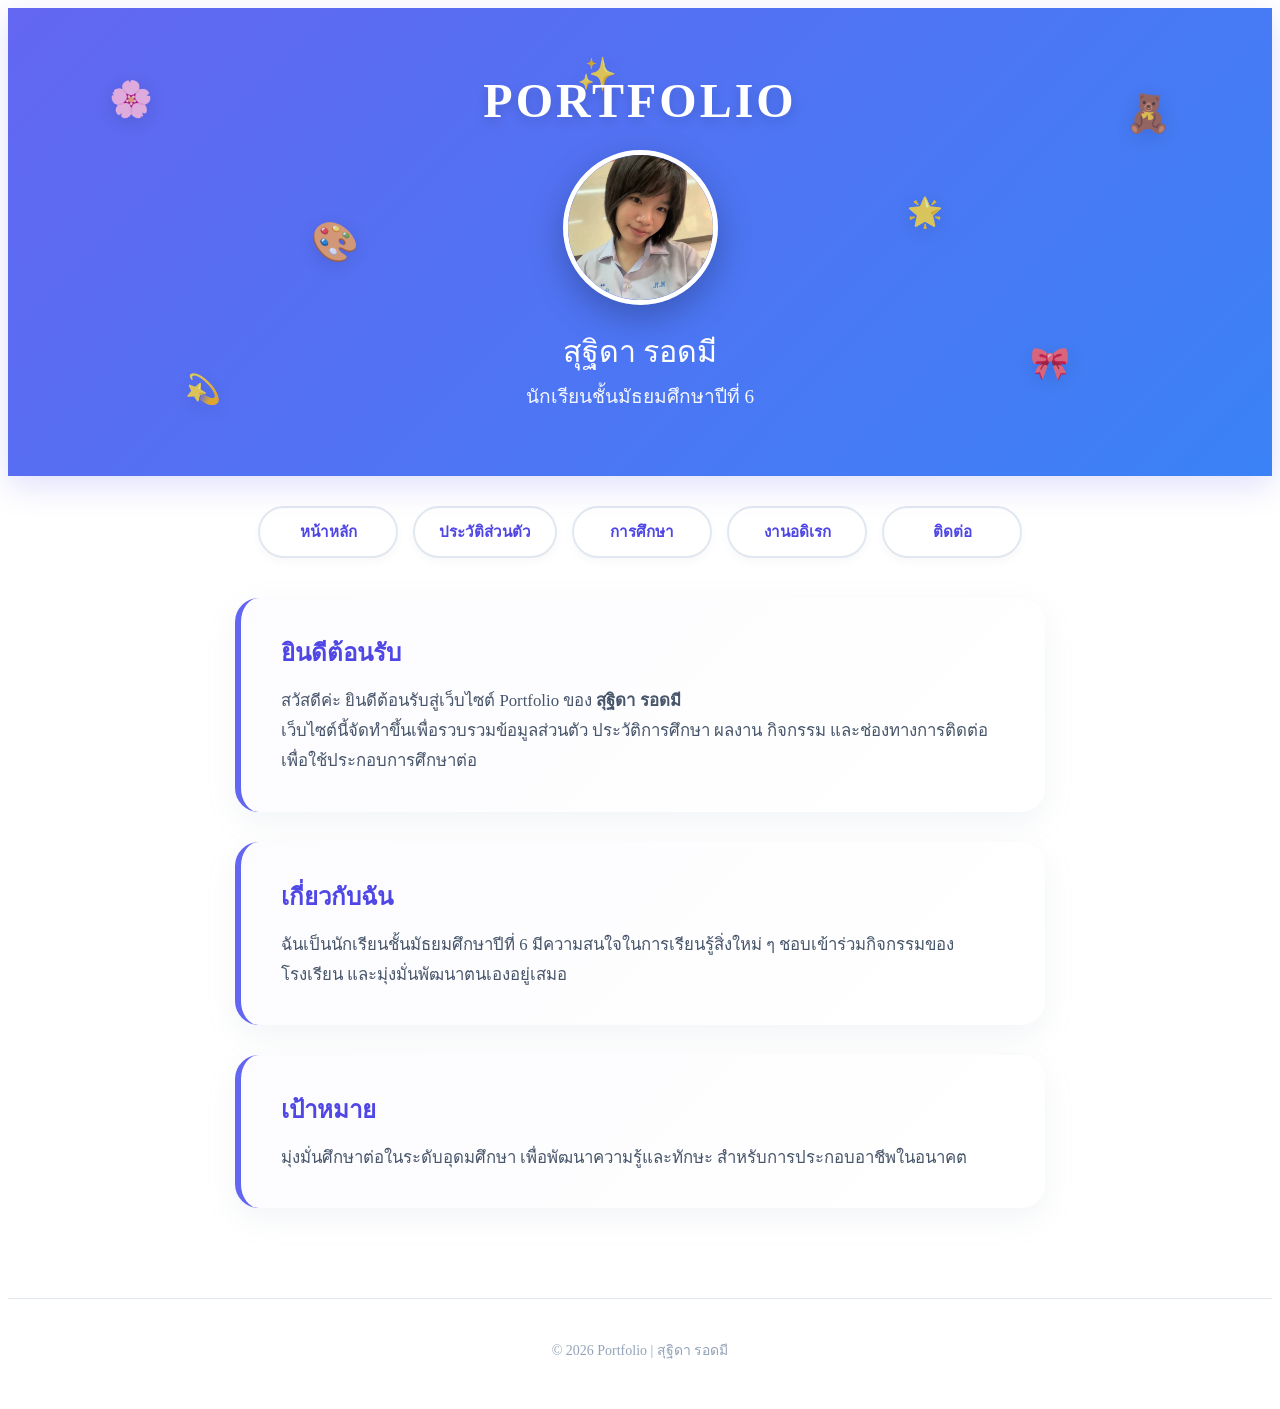
<file: index.html>
<!DOCTYPE html>
<html lang="th">

<head>
    <meta charset="UTF-8">
    <meta name="viewport" content="width=device-width, initial-scale=1.0">
    <title>Portfolio สุฐิดา รอดมี</title>
    
    <link rel="preconnect" href="https://fonts.googleapis.com">
    <link rel="preconnect" href="https://fonts.gstatic.com" crossorigin>
    <link href="https://fonts.googleapis.com/css2?family=Sarabun:wght@300;400;600&display=swap" rel="stylesheet">
    <link rel="stylesheet" href="style.css">
</head>
    
<body>

<header>
    <h1>PORTFOLIO</h1>
    <img src="images/me.jpg" class="profile" alt="รูปโปรไฟล์">
    <h2>สุฐิดา รอดมี</h2>
    <p>นักเรียนชั้นมัธยมศึกษาปีที่ 6</p>

    <span class="sticker st-1">🌸</span>
    <span class="sticker st-2">💫</span>
    <span class="sticker st-3">🎨</span>
    <span class="sticker st-4">🧸</span>
    <span class="sticker st-5">🎀</span>
    <span class="sticker st-6">🌟</span>
    <span class="sticker st-7">✨</span>
</header>

<nav>
    <a href="index.html">หน้าหลัก</a>
    <a href="personal.html">ประวัติส่วนตัว</a>
    <a href="education.html">การศึกษา</a>
    <a href="hobby.html">งานอดิเรก</a> <a href="contact.html">ติดต่อ</a>
</nav>

<main class="main-content">

    <section class="hero">
        <div>
            <h2>ยินดีต้อนรับ</h2>
            <p>
                สวัสดีค่ะ ยินดีต้อนรับสู่เว็บไซต์ Portfolio ของ
                <strong>สุฐิดา รอดมี</strong>
            </p>
            <p>
                เว็บไซต์นี้จัดทำขึ้นเพื่อรวบรวมข้อมูลส่วนตัว
                ประวัติการศึกษา ผลงาน กิจกรรม และช่องทางการติดต่อ
                เพื่อใช้ประกอบการศึกษาต่อ
            </p>
        </div>
    </section>

    <section class="hero">
        <div>
            <h2>เกี่ยวกับฉัน</h2>
            <p>
                ฉันเป็นนักเรียนชั้นมัธยมศึกษาปีที่ 6
                มีความสนใจในการเรียนรู้สิ่งใหม่ ๆ
                ชอบเข้าร่วมกิจกรรมของโรงเรียน
                และมุ่งมั่นพัฒนาตนเองอยู่เสมอ
            </p>
        </div>
    </section>

    <section class="hero">
        <div>
            <h2>เป้าหมาย</h2>
            <p>
                มุ่งมั่นศึกษาต่อในระดับอุดมศึกษา
                เพื่อพัฒนาความรู้และทักษะ
                สำหรับการประกอบอาชีพในอนาคต
            </p>
        </div>
    </section>

</main>

<footer>
    <p>© 2026 Portfolio | สุฐิดา รอดมี</p>
</footer>

</body>
</html>
</file>
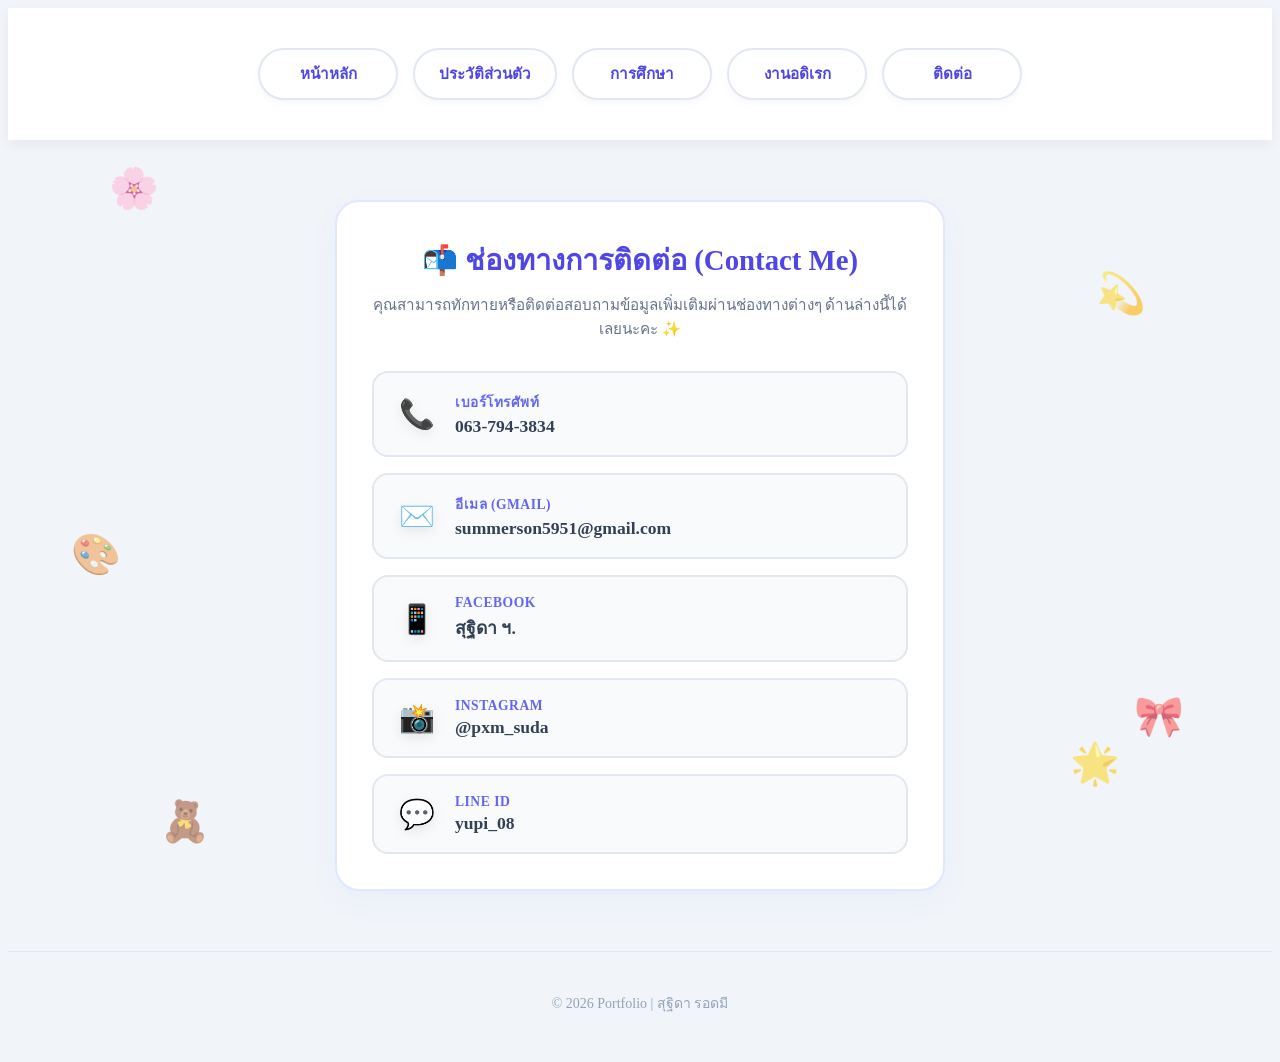
<file: contact.html>
<!DOCTYPE html>
<html lang="th">

<head>
    <meta charset="UTF-8">
    <meta name="viewport" content="width=device-width, initial-scale=1.0">
    <title>ติดต่อ - Portfolio สุฐิดา รอดมี</title>
    
    <link rel="preconnect" href="https://fonts.googleapis.com">
    <link rel="preconnect" href="https://fonts.gstatic.com" crossorigin>
    <link href="https://fonts.googleapis.com/css2?family=Sarabun:wght@300;400;600&display=swap" rel="stylesheet">
    <link rel="stylesheet" href="style.css">
    
    <style>
        /* โค้ดตกแต่งพิเศษเฉพาะหน้าติดต่อเพื่อเพิ่มความน่ารักไม่ให้ดูโล่งค่ะ */
        body {
            background-color: #f1f5f9;
            position: relative;
            min-height: 100vh;
            overflow-x: hidden;
        }
        
        /* สติกเกอร์ลอยพื้นหลังสำหรับตกแต่งพื้นที่โล่ง */
        .bg-sticker {
            position: absolute;
            font-size: 2.5rem;
            opacity: 0.6;
            animation: floatSticker 4s ease-in-out infinite alternate;
            z-index: 1;
            pointer-events: none;
        }
        .bg-st-1 { top: 15%; left: 8%; animation-delay: 0s; }
        .bg-st-2 { top: 25%; right: 10%; animation-delay: 0.5s; }
        .bg-st-3 { bottom: 20%; left: 12%; animation-delay: 1s; }
        .bg-st-4 { bottom: 30%; right: 7%; animation-delay: 1.5s; }
        .bg-st-5 { top: 50%; left: 5%; animation-delay: 2s; }
        .bg-st-6 { top: 70%; right: 12%; animation-delay: 2.5s; }

        @keyframes floatSticker {
            0% { transform: translateY(0) rotate(0deg); }
            100% { transform: translateY(-15px) rotate(10deg); }
        }
        
        /* จัดวางเมนูบาร์ด้านบนสุดให้เด่นชัด */
        .contact-nav-container {
            background: white;
            box-shadow: 0 4px 12px rgba(0,0,0,0.05);
            padding: 10px 0;
            position: sticky;
            top: 0;
            z-index: 100;
        }

        /* ปรับแต่งกล่องเนื้อหาหลักให้อยู่กึ่งกลางดู balance พอดีสายตา */
        .contact-page-main {
            max-width: 650px;
            margin: 60px auto;
            padding: 0 20px;
            position: relative;
            z-index: 10;
        }
        
        .contact-card-wrapper {
            background: white;
            border-radius: 24px;
            padding: 35px;
            border: 2px solid #e0e7ff;
            box-shadow: 0 10px 30px rgba(99, 102, 241, 0.05);
            text-align: center;
        }

        .contact-title-main {
            color: #4f46e5;
            font-size: 1.8rem;
            margin-bottom: 10px;
            font-weight: 600;
        }

        .contact-desc {
            color: #64748b;
            font-size: 0.95rem;
            margin-bottom: 30px;
        }
    </style>
</head>
    
<body>

<span class="bg-sticker bg-st-1">🌸</span>
<span class="bg-sticker bg-st-2">💫</span>
<span class="bg-sticker bg-st-3">🧸</span>
<span class="bg-sticker bg-st-4">🎀</span>
<span class="bg-sticker bg-st-5">🎨</span>
<span class="bg-sticker bg-st-6">🌟</span>

<div class="contact-nav-container">
    <nav style="margin: 0 auto; box-shadow: none; background: transparent;">
        <a href="index.html">หน้าหลัก</a>
        <a href="personal.html">ประวัติส่วนตัว</a>
        <a href="education.html">การศึกษา</a>
        <a href="hobby.html">งานอดิเรก</a>
        <a href="contact.html" class="active">ติดต่อ</a>
    </nav>
</div>

<main class="contact-page-main">
    <div class="contact-card-wrapper">
        <h2 class="contact-title-main">📬 ช่องทางการติดต่อ (Contact Me)</h2>
        <p class="contact-desc">คุณสามารถทักทายหรือติดต่อสอบถามข้อมูลเพิ่มเติมผ่านช่องทางต่างๆ ด้านล่างนี้ได้เลยนะคะ ✨</p>
        
        <div class="contact-container">
            <div class="contact-card phone-card">
                <span class="contact-icon">📞</span>
                <div class="contact-info">
                    <span class="contact-label">เบอร์โทรศัพท์</span>
                    <a href="tel:0637943834" class="contact-value">063-794-3834</a>
                </div>
            </div>

            <div class="contact-card mail-card">
                <span class="contact-icon">✉️</span>
                <div class="contact-info">
                    <span class="contact-label">อีเมล (Gmail)</span>
                    <a href="mailto:summerson5951@gmail.com" class="contact-value">summerson5951@gmail.com</a>
                </div>
            </div>

            <div class="contact-card fb-card">
                <span class="contact-icon">📱</span>
                <div class="contact-info">
                    <span class="contact-label">Facebook</span>
                    <a href="https://facebook.com/สุฐิดา ฯ." target="_blank" class="contact-value">สุฐิดา ฯ.</a>
                </div>
            </div>

            <div class="contact-card ig-card">
                <span class="contact-icon">📸</span>
                <div class="contact-info">
                    <span class="contact-label">Instagram</span>
                    <a href="https://instagram.com/pxm_suda" target="_blank" class="contact-value">@pxm_suda</a>
                </div>
            </div>

            <div class="contact-card line-card">
                <span class="contact-icon">💬</span>
                <div class="contact-info">
                    <span class="contact-label">Line ID</span>
                    <a href="https://line.me/ti/p/~yupi_08" target="_blank" class="contact-value">yupi_08</a>
                </div>
            </div>
        </div>
    </div>
</main>

<footer>
    <p>© 2026 Portfolio | สุฐิดา รอดมี</p>
</footer>

</body>
</html>
</file>
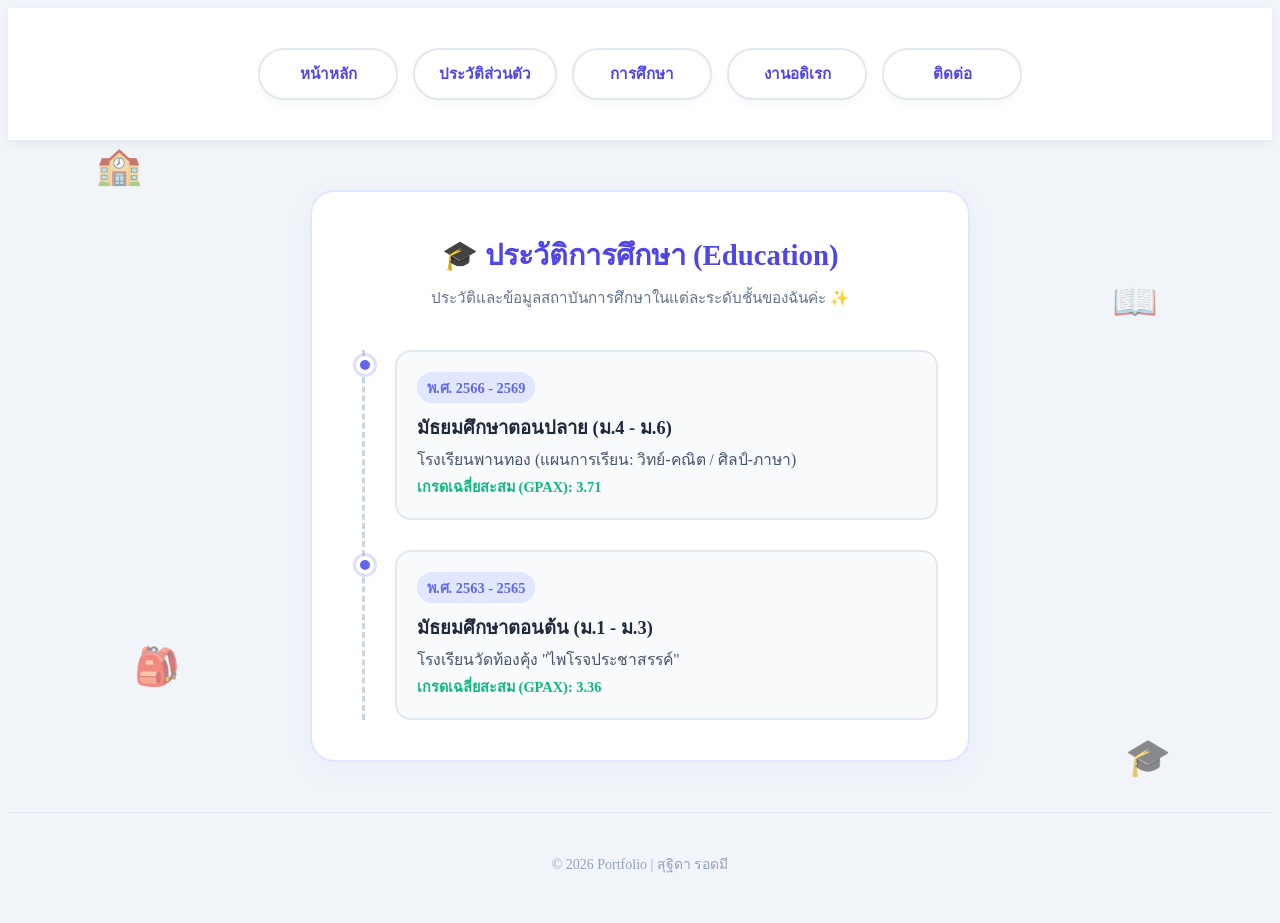
<file: education.html>
<!DOCTYPE html>
<html lang="th">

<head>
    <meta charset="UTF-8">
    <meta name="viewport" content="width=device-width, initial-scale=1.0">
    <title>การศึกษา - Portfolio สุฐิดา รอดมี</title>
    
    <link rel="preconnect" href="https://fonts.googleapis.com">
    <link rel="preconnect" href="https://fonts.gstatic.com" crossorigin>
    <link href="https://fonts.googleapis.com/css2?family=Sarabun:wght@300;400;600&display=swap" rel="stylesheet">
    <link rel="stylesheet" href="style.css">
    
    <style>
        /* 🎨 โค้ดตกแต่งพิเศษสำหรับหน้าการศึกษาโดยเฉพาะ */
        body {
            background-color: #f1f5f9;
            position: relative;
            min-height: 100vh;
            overflow-x: hidden;
        }

        /* ตกแต่งสติกเกอร์ลอยเป็นพื้นหลังกระจายรอบ ๆ ป้องกันความโล่ง */
        .bg-sticker {
            position: absolute;
            font-size: 2.3rem;
            opacity: 0.6;
            animation: floatSticker 4.5s ease-in-out infinite alternate;
            z-index: 1;
            pointer-events: none;
        }
        .bg-st-1 { top: 15%; left: 7%; animation-delay: 0s; }
        .bg-st-2 { top: 30%; right: 9%; animation-delay: 0.7s; }
        .bg-st-3 { bottom: 25%; left: 10%; animation-delay: 1.4s; }
        .bg-st-4 { bottom: 15%; right: 8%; animation-delay: 2.1s; }

        @keyframes floatSticker {
            0% { transform: translateY(0) rotate(0deg); }
            100% { transform: translateY(-12px) rotate(8deg); }
        }

        /* เมนูบาร์ด้านบนสุดสีขาวสะอาด */
        .edu-nav-container {
            background: white;
            box-shadow: 0 4px 12px rgba(0,0,0,0.05);
            padding: 10px 0;
            position: sticky;
            top: 0;
            z-index: 100;
        }

        /* จัดหน้าต่างเนื้อหาหลัก */
        .edu-page-main {
            max-width: 700px;
            margin: 50px auto;
            padding: 0 20px;
            position: relative;
            z-index: 10;
        }

        .edu-card-wrapper {
            background: white;
            border-radius: 24px;
            padding: 40px 30px;
            border: 2px solid #e0e7ff;
            box-shadow: 0 10px 30px rgba(99, 102, 241, 0.05);
        }

        .edu-title-main {
            color: #4f46e5;
            font-size: 1.8rem;
            margin-bottom: 8px;
            font-weight: 600;
            text-align: center;
        }

        .edu-desc {
            color: #64748b;
            font-size: 0.95rem;
            margin-bottom: 40px;
            text-align: center;
        }

        /* 🕰️ สไตล์โครงสร้างเส้นไทม์ไลน์การศึกษา */
        .timeline {
            position: relative;
            border-left: 3px dashed #cbd5e1;
            margin-left: 20px;
            padding-left: 30px;
            display: flex;
            flex-direction: column;
            gap: 30px;
        }

        .timeline-item {
            position: relative;
            text-align: left;
        }

        /* จุดวงกลมแสดงสถานะบนเส้นไทม์ไลน์ */
        .timeline-dot {
            width: 18px;
            height: 18px;
            background-color: #6366f1;
            border: 4px solid white;
            border-radius: 50%;
            position: absolute;
            left: -39px;
            top: 6px;
            box-shadow: 0 0 0 3px rgba(99, 102, 241, 0.2);
            transition: all 0.3s ease;
        }

        /* กล่องเนื้อหาของแต่ละระดับชั้น */
        .timeline-content {
            background-color: #f8fafc;
            padding: 20px;
            border-radius: 16px;
            border: 2px solid #e2e8f0;
            transition: all 0.3s cubic-bezier(0.34, 1.56, 0.64, 1);
        }

        .timeline-content:hover {
            transform: translateX(5px);
            background-color: white;
            border-color: #6366f1;
            box-shadow: 0 8px 20px rgba(99, 102, 241, 0.06);
        }

        .timeline-content:hover .timeline-dot {
            background-color: #3b82f6;
            transform: scale(1.2);
        }

        /* ข้อมูลรายละเอียดด้านในกล่อง */
        .edu-year {
            font-size: 0.9rem;
            font-weight: 600;
            color: #6366f1;
            background-color: #e0e7ff;
            padding: 4px 10px;
            border-radius: 50px;
            display: inline-block;
            margin-bottom: 10px;
        }

        .edu-level {
            font-size: 1.15rem;
            font-weight: 600;
            color: #1e293b;
            margin-bottom: 5px;
        }

        .edu-school {
            font-size: 0.98rem;
            color: #475569;
            margin-bottom: 3px;
        }

        .edu-gpa {
            font-size: 0.9rem;
            font-weight: 600;
            color: #10b981; /* สีเขียวแสดงเกรดเฉลี่ยเฉิดฉาย */
        }

        /* ปรับสไตล์สำหรับจอมือถือ */
        @media screen and (max-width: 600px) {
            .edu-card-wrapper {
                padding: 30px 15px;
            }
            .timeline {
                margin-left: 10px;
                padding-left: 20px;
            }
            .timeline-dot {
                left: -29px;
            }
            .edu-level {
                font-size: 1.05rem;
            }
            .edu-school {
                font-size: 0.9rem;
            }
        }
    </style>
</head>
    
<body>

<span class="bg-sticker bg-st-1">🏫</span>
<span class="bg-sticker bg-st-2">📖</span>
<span class="bg-sticker bg-st-3">🎒</span>
<span class="bg-sticker bg-st-4">🎓</span>

<div class="edu-nav-container">
    <nav style="margin: 0 auto; box-shadow: none; background: transparent;">
        <a href="index.html">หน้าหลัก</a>
        <a href="personal.html">ประวัติส่วนตัว</a>
        <a href="education.html" class="active">การศึกษา</a>
        <a href="hobby.html">งานอดิเรก</a>
        <a href="contact.html">ติดต่อ</a>
    </nav>
</div>

<main class="edu-page-main">
    <div class="edu-card-wrapper">
        <h2 class="edu-title-main">🎓 ประวัติการศึกษา (Education)</h2>
        <p class="edu-desc">ประวัติและข้อมูลสถาบันการศึกษาในแต่ละระดับชั้นของฉันค่ะ ✨</p>
        
        <div class="timeline">
            <div class="timeline-item">
                <div class="timeline-dot"></div>
                <div class="timeline-content">
                    <span class="edu-year">พ.ศ. 2566 - 2569</span>
                    <h3 class="edu-level">มัธยมศึกษาตอนปลาย (ม.4 - ม.6)</h3>
                    <p class="edu-school">โรงเรียนพานทอง (แผนการเรียน: วิทย์-คณิต / ศิลป์-ภาษา)</p>
                    <p class="edu-gpa">เกรดเฉลี่ยสะสม (GPAX): 3.71</p>
                </div>
            </div>

            <div class="timeline-item">
                <div class="timeline-dot"></div>
                <div class="timeline-content">
                    <span class="edu-year">พ.ศ. 2563 - 2565</span>
                    <h3 class="edu-level">มัธยมศึกษาตอนต้น (ม.1 - ม.3)</h3>
                    <p class="edu-school">โรงเรียนวัดท้องคุ้ง "ไพโรจประชาสรรค์"</p>
                    <p class="edu-gpa">เกรดเฉลี่ยสะสม (GPAX): 3.36</p>
                </div>
            </div>


                </div>
            </div>
        </div>
    </div>
</main>

<footer>
    <p>© 2026 Portfolio | สุฐิดา รอดมี</p>
</footer>

</body>
</html>
</file>
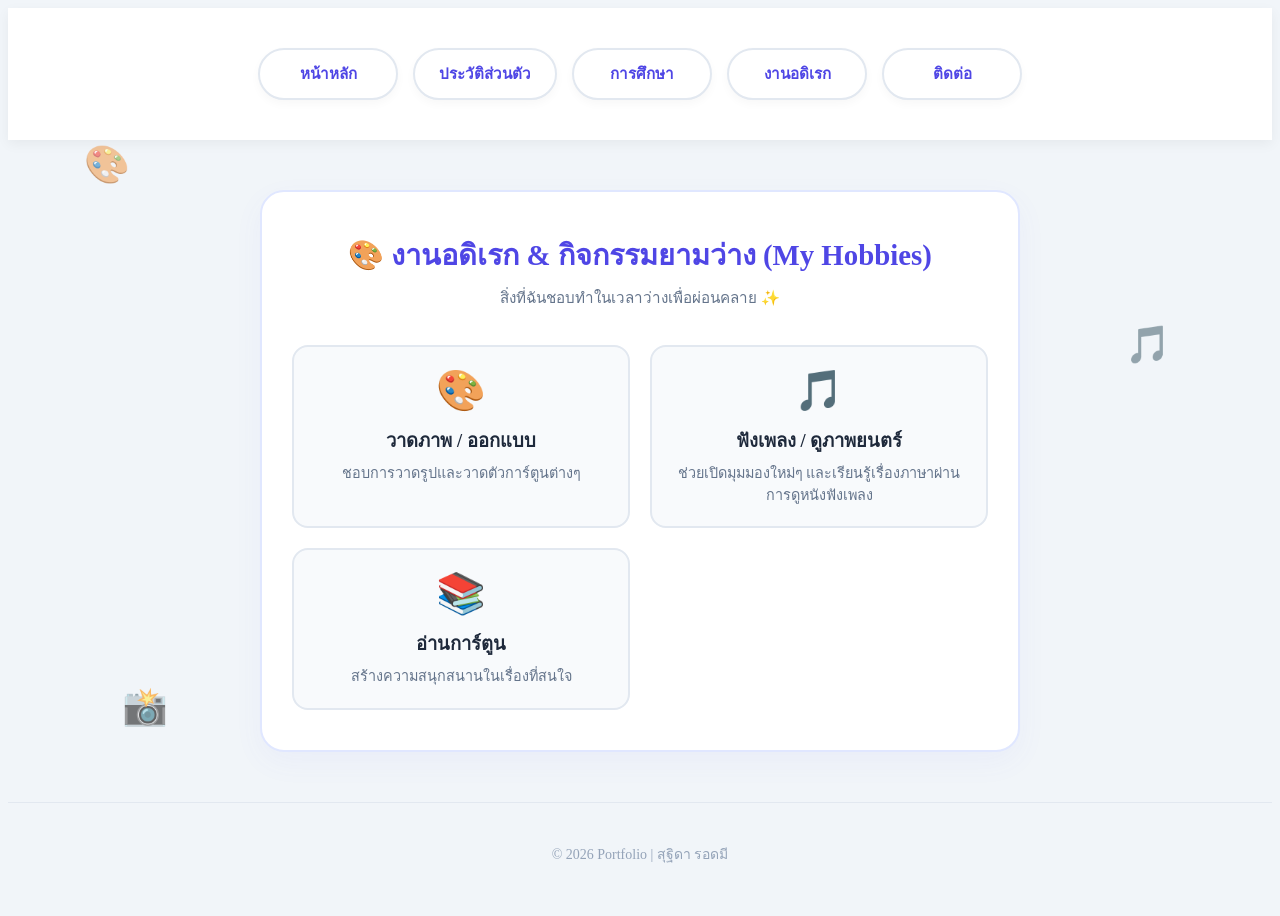
<file: hobby.html>
<!DOCTYPE html>
<html lang="th">

<head>
    <meta charset="UTF-8">
    <meta name="viewport" content="width=device-width, initial-scale=1.0">
    <title>งานอดิเรก - Portfolio สุฐิดา รอดมี</title>
    
    <link rel="preconnect" href="https://fonts.googleapis.com">
    <link rel="preconnect" href="https://fonts.gstatic.com" crossorigin>
    <link href="https://fonts.googleapis.com/css2?family=Sarabun:wght@300;400;600&display=swap" rel="stylesheet">
    <link rel="stylesheet" href="style.css">
    
    <style>
        /* 🎨 ตกแต่งพื้นหลังและสติกเกอร์สำหรับหน้างานอดิเรก */
        body {
            background-color: #f1f5f9;
            position: relative;
            min-height: 100vh;
            overflow-x: hidden;
        }

        .bg-sticker {
            position: absolute;
            font-size: 2.3rem;
            opacity: 0.6;
            animation: floatSticker 4s ease-in-out infinite alternate;
            z-index: 1;
            pointer-events: none;
        }
        .bg-st-1 { top: 15%; left: 6%; animation-delay: 0s; }
        .bg-st-2 { top: 35%; right: 8%; animation-delay: 0.8s; }
        .bg-st-3 { bottom: 20%; left: 9%; animation-delay: 1.6s; }

        @keyframes floatSticker {
            0% { transform: translateY(0) rotate(0deg); }
            100% { transform: translateY(-12px) rotate(10deg); }
        }

        .hobby-nav-container {
            background: white;
            box-shadow: 0 4px 12px rgba(0,0,0,0.05);
            padding: 10px 0;
            position: sticky;
            top: 0;
            z-index: 100;
        }

        .hobby-page-main {
            max-width: 800px;
            margin: 50px auto;
            padding: 0 20px;
            position: relative;
            z-index: 10;
        }

        .hobby-card-wrapper {
            background: white;
            border-radius: 24px;
            padding: 40px 30px;
            border: 2px solid #e0e7ff;
            box-shadow: 0 10px 30px rgba(99, 102, 241, 0.05);
        }

        .hobby-title-main {
            color: #4f46e5;
            font-size: 1.8rem;
            margin-bottom: 8px;
            font-weight: 600;
            text-align: center;
        }

        .hobby-desc {
            color: #64748b;
            font-size: 0.95rem;
            margin-bottom: 35px;
            text-align: center;
        }

        /* 📸 ส่วนจัดวางการ์ดงานอดิเรกแบบ Grid สวยงาม */
        .hobby-grid {
            display: grid;
            grid-template-columns: repeat(auto-fit, minmax(220px, 1fr));
            gap: 20px;
        }

        .hobby-item {
            background: #f8fafc;
            border-radius: 16px;
            border: 2px solid #e2e8f0;
            padding: 20px;
            text-align: center;
            transition: all 0.3s cubic-bezier(0.34, 1.56, 0.64, 1);
        }

        .hobby-item:hover {
            transform: translateY(-5px);
            background: white;
            border-color: #6366f1;
            box-shadow: 0 8px 20px rgba(99, 102, 241, 0.08);
        }

        .hobby-icon {
            font-size: 2.5rem;
            margin-bottom: 12px;
            display: inline-block;
        }

        .hobby-name {
            font-size: 1.15rem;
            font-weight: 600;
            color: #1e293b;
            margin-bottom: 8px;
        }

        .hobby-text {
            font-size: 0.9rem;
            color: #64748b;
            line-height: 1.5;
        }
    </style>
</head>
    
<body>

<span class="bg-sticker bg-st-1">🎨</span>
<span class="bg-sticker bg-st-2">🎵</span>
<span class="bg-sticker bg-st-3">📸</span>

<div class="hobby-nav-container">
    <nav style="margin: 0 auto; box-shadow: none; background: transparent;">
        <a href="index.html">หน้าหลัก</a>
        <a href="personal.html">ประวัติส่วนตัว</a>
        <a href="education.html">การศึกษา</a>
        <a href="hobby.html" class="active">งานอดิเรก</a>
        <a href="contact.html">ติดต่อ</a>
    </nav>
</div>

<main class="hobby-page-main">
    <div class="hobby-card-wrapper">
        <h2 class="hobby-title-main">🎨 งานอดิเรก & กิจกรรมยามว่าง (My Hobbies)</h2>
        <p class="hobby-desc">สิ่งที่ฉันชอบทำในเวลาว่างเพื่อผ่อนคลาย ✨</p>
        
        <div class="hobby-grid">
            <div class="hobby-item">
                <span class="hobby-icon">🎨</span>
                <h3 class="hobby-name">วาดภาพ / ออกแบบ</h3>
                <p class="hobby-text">ชอบการวาดรูปและวาดตัวการ์ตูนต่างๆ</p>
            </div>

            <div class="hobby-item">
                <span class="hobby-icon">🎵</span>
                <h3 class="hobby-name">ฟังเพลง / ดูภาพยนตร์</h3>
                <p class="hobby-text">ช่วยเปิดมุมมองใหม่ๆ และเรียนรู้เรื่องภาษาผ่านการดูหนังฟังเพลง</p>
            </div>

            <div class="hobby-item">
                <span class="hobby-icon">📚</span>
                <h3 class="hobby-name">อ่านการ์ตูน</h3>
                <p class="hobby-text">สร้างความสนุกสนานในเรื่องที่สนใจ</p>
            </div>
        </div>
    </div>
</main>

<footer>
    <p>© 2026 Portfolio | สุฐิดา รอดมี</p>
</footer>

</body>
</html>
</file>
<file: style.css>
body {
/* ======================================================= */
/* 1. RESET & BASE STYLES                                  */
/* ======================================================= */
* {
    margin: 0;
    padding: 0;
    box-sizing: border-box;
}

body {
    font-family: 'Sarabun', sans-serif;
    background: linear-gradient(135deg, #f5f7ff, #eef2ff, #f8fafc);
    color: #334155;
    min-height: 100vh;
}

/* ======================================================= */
/* 2. HEADER WITH FLOATING STICKERS                        */
/* ======================================================= */
header {
    background: linear-gradient(135deg, #6366f1, #3b82f6);
    color: white;
    text-align: center;
    padding: 65px 20px;
    position: relative; 
    overflow: hidden;   
    box-shadow: 0 10px 30px rgba(99, 102, 241, 0.2);
    animation: fadeDown 0.8s ease-out;
}

/* ตั้งค่าเริ่มต้นสติกเกอร์ทุกตัว */
.sticker {
    position: absolute;
    opacity: 0.8;
    filter: drop-shadow(0 4px 10px rgba(0,0,0,0.15));
    user-select: none;
    pointer-events: none;
}

/* 📍 จัดจุดพิกัดสติกเกอร์ให้กระจายตัวรอบๆ รูปโปรไฟล์และข้อความ */
.st-1 { font-size: 2.2rem; left: 8%; top: 15%; animation: floatSlow 4.5s ease-in-out infinite alternate; }
.st-2 { font-size: 1.8rem; left: 14%; bottom: 15%; animation: floatFast 3.2s ease-in-out infinite alternate-reverse; }
.st-3 { font-size: 2.4rem; left: 24%; top: 45%; animation: floatSlow 5s ease-in-out infinite alternate; }
.st-4 { font-size: 2.3rem; right: 8%; top: 18%; animation: floatSlow 4.2s ease-in-out infinite alternate-reverse; }
.st-5 { font-size: 2rem; right: 16%; bottom: 20%; animation: floatFast 3.5s ease-in-out infinite alternate; }
.st-6 { font-size: 1.8rem; right: 26%; top: 40%; animation: floatSlow 4.8s ease-in-out infinite alternate-reverse; }
.st-7 { font-size: 2rem; left: 45%; top: 10%; animation: floatFast 4s ease-in-out infinite alternate; }

/* 🎬 แอนิเมชันให้สติกเกอร์ลอยสลับจังหวะอย่างนุ่มนวล */
@keyframes floatSlow {
    from { transform: translateY(0) rotate(0deg) scale(1); }
    to { transform: translateY(-15px) rotate(15deg) scale(1.1); }
}

@keyframes floatFast {
    from { transform: translateY(0) rotate(0deg) scale(1.05); }
    to { transform: translateY(-10px) rotate(-12deg) scale(0.95); }
}

/* ------------------------------------------------------- */
/* ELEMENTS INSIDE HEADER */
header h1 {
    font-size: 3rem;
    font-weight: 700;
    letter-spacing: 3px;
    margin: 0;
    text-shadow: 0 4px 12px rgba(0, 0, 0, 0.15);
    position: relative;
    z-index: 2;
    animation: zoom 1s cubic-bezier(0.34, 1.56, 0.64, 1);
}

header h2 {
    font-size: 1.9rem;
    margin: 18px 0 6px 0;
    font-weight: 500;
    position: relative;
    z-index: 2;
}

header p {
    font-size: 1.2rem;
    opacity: 0.95;
    font-weight: 300;
    position: relative;
    z-index: 2;
}

.profile {
    width: 155px;
    height: 155px;
    border-radius: 50%;
    object-fit: cover;
    border: 5px solid white;
    margin: 22px auto;
    display: block;
    box-shadow: 0 12px 35px rgba(0, 0, 0, 0.25);
    position: relative;
    z-index: 3;
    transition: transform 0.4s cubic-bezier(0.34, 1.56, 0.64, 1), box-shadow 0.4s ease;
}

.profile:hover {
    transform: scale(1.08) rotate(3deg);
    box-shadow: 0 15px 40px rgba(0, 0, 0, 0.3);
}

/* ======================================================= */
/* 3. NAVIGATION BUTTONS                                    */
/* ======================================================= */
nav {
    background: transparent; 
    padding: 30px 15px;
    display: flex;
    flex-direction: row;     
    justify-content: center;
    flex-wrap: wrap; 
    gap: 15px;              
}

nav a {
    display: inline-block;
    min-width: 140px;
    text-align: center;
    padding: 12px 24px;     
    color: #4f46e5;       
    font-weight: 600;
    text-decoration: none;  
    border: 2px solid #e2e8f0; 
    border-radius: 50px;    
    background: white;      
    transition: all 0.35s cubic-bezier(0.4, 0, 0.2, 1);
    box-shadow: 0 4px 10px rgba(0, 0, 0, 0.03);
    font-size: 0.95rem;
}

nav a:hover {
    color: white;            
    background: linear-gradient(135deg, #6366f1, #3b82f6);
    border-color: transparent;
    transform: translateY(-4px); 
    box-shadow: 0 10px 25px rgba(99, 102, 241, 0.35);
}

/* ======================================================= */
/* 4. MAIN CONTENT & HERO CARDS                             */
/* ======================================================= */
.main-content {
    width: 100%;
    max-width: 850px;
    margin: 0 auto;
    padding: 10px 20px 40px 20px;
}

.hero {
    background: white;
    padding: 35px 40px;
    border-radius: 24px;
    box-shadow: 0 10px 30px rgba(148, 163, 184, 0.12);
    margin-bottom: 30px;
    border-left: 6px solid #6366f1; /* เส้นขอบด้านซ้ายแบบมีดีไซน์ */
    
    position: relative;
    overflow: hidden;
    animation: slideUpShow 0.8s cubic-bezier(0.25, 1, 0.5, 1) forwards;
    transition: transform 0.4s ease, box-shadow 0.4s ease;
}

/* เอฟเฟกต์ตกแต่งพื้นหลังกล่องให้อ่อนละมุน */
.hero::before {
    content: "";
    position: absolute;
    top: 0; left: 0; width: 100%; height: 100%;
    background: linear-gradient(135deg, rgba(99, 102, 241, 0.02), transparent);
    pointer-events: none;
}

.hero:hover {
    transform: translateY(-5px);
    box-shadow: 0 20px 40px rgba(148, 163, 184, 0.22);
}

.hero h2 {
    color: #4f46e5;
    margin-bottom: 14px;
    font-size: 1.5rem;
    font-weight: 600;
    display: flex;
    align-items: center;
    gap: 8px;
}

.hero p {
    color: #475569;
    line-height: 1.8;
    font-size: 1.05rem;
}

/* ======================================================= */
/* 5. FOOTER                                               */
/* ======================================================= */
footer {
    text-align: center;
    padding: 40px 20px;
    color: #94a3b8;
    font-size: 14px;
    border-top: 1px solid #e2e8f0;
    margin-top: 20px;
}

/* ======================================================= */
/* 6. RESPONSIVE DESIGN (MOBILE OPTIMIZATION)              */
/* ======================================================= */
@media screen and (max-width: 600px) {
    header { padding: 50px 15px; }
    header h1 { font-size: 2.3rem; }
    header h2 { font-size: 1.5rem; }
    
    /* ย่อขนาดสติกเกอร์และปรับหลบในจอมือถือ */
    .sticker { opacity: 0.7; }
    .st-1 { font-size: 1.6rem; left: 4%; }
    .st-2 { font-size: 1.3rem; left: 8%; }
    .st-3 { display: none; } 
    .st-4 { font-size: 1.7rem; right: 4%; }
    .st-5 { font-size: 1.4rem; right: 8%; }
    .st-6 { display: none; }
    .st-7 { display: none; }

    .profile { width: 125px; height: 125px; }
    
    nav { padding: 20px 10px; gap: 10px; }
    nav a {
        flex: 1 1 43%; 
        font-size: 0.9rem;
        padding: 10px 12px;
        min-width: 110px;
    }
    
    .hero { 
        padding: 25px 20px; 
        border-radius: 18px;
    }
    .hero h2 { font-size: 1.3rem; }
    .hero p { font-size: 0.98rem; }
}

/* ======================================================= */
/* 7. ANIMATIONS STRUCT                                    */
/* ======================================================= */
@keyframes zoom {
    from { transform: scale(0.85); opacity: 0; }
    to { transform: scale(1); opacity: 1; }
}
@keyframes fadeDown {
    from { opacity: 0; transform: translateY(-30px); }
    to { opacity: 1; transform: translateY(0); }
}
@keyframes slideUpShow {
    from { transform: translateY(35px); opacity: 0.7; }
    to { transform: translateY(0); opacity: 1; }
}

/* ======================================================= */
/* STYLE FOR NEW MINIMAL CONTACT CARDS                     */
/* ======================================================= */

.contact-subtitle {
    margin-bottom: 30px;
    color: #64748b !important;
    font-size: 0.98rem !important;
}

/* ตัวบรรจุการจัดระเบียบการเรียงตัวของบัตรติดต่อ */
.contact-container {
    display: flex;
    flex-direction: column;
    gap: 16px;
    width: 100%;
}

/* บัตรช่องทางติดต่อย่อย: ถอดแบบโครงสร้างความมินิมอลมาจากกล่องประวัติส่วนตัวด้านบน */
.contact-card {
    display: flex;
    align-items: center;
    background: #f8fafc;
    padding: 18px 25px;
    border-radius: 16px;
    border: 2px solid #e2e8f0;
    transition: all 0.3s cubic-bezier(0.34, 1.56, 0.64, 1);
    text-align: left;
}

/* ไอคอนหน้าช่องทางติดต่อ */
.contact-icon {
    font-size: 1.8rem;
    margin-right: 20px;
    filter: drop-shadow(0 4px 6px rgba(0,0,0,0.08));
}

/* บล็อกจัดเรียงข้อความ */
.contact-info {
    display: flex;
    flex-direction: column;
    gap: 3px;
}

/* ข้อความจ่าหน้าหัวข้อเล็กๆ */
.contact-label {
    font-size: 0.85rem;
    font-weight: 600;
    color: #6366f1; /* สีม่วงธีมเว็บหลัก */
    text-transform: uppercase;
    letter-spacing: 0.5px;
}

/* ข้อความลิงก์ข้อมูลการติดต่อจริง */
.contact-value {
    font-size: 1.1rem;
    font-weight: 600;
    color: #334155;
    text-decoration: none;
    transition: color 0.2s ease;
}

/* 🌟 เอฟเฟกต์การโต้ตอบเมื่อเมาส์มาชี้ (Hover) เลียนแบบสไตล์ด้านบน */
.contact-card:hover {
    transform: translateY(-3px) scale(1.01);
    background-color: white;
    border-color: #6366f1;
    box-shadow: 0 8px 20px rgba(99, 102, 241, 0.08);
}

.contact-card:hover .contact-value {
    color: #3b82f6; 
}
/* 📱 ปรับการแสดงผลบัตรติดต่อให้แสดงผลเหมาะสมบนจอมือถือ */
@media screen and (max-width: 600px) {
    .contact-card {
        padding: 14px 18px;
        border-radius: 14px;
    }
    .contact-icon {
        font-size: 1.5rem;
        margin-right: 15px;
    }
    .contact-value {
        font-size: 0.98rem;
    }
}
@keyframes fadeInUp {
    from {
        opacity: 0;
        transform: translateY(20px); 
    }
    to {
        opacity: 1;
        transform: translateY(0);    
    }
}

.main-content, 
.contact-card-wrapper, 
.edu-card-wrapper, 
.hobby-card-wrapper {
    animation: fadeInUp 0.8s cubic-bezier(0.25, 1, 0.5, 1) forwards;
}
</file>
